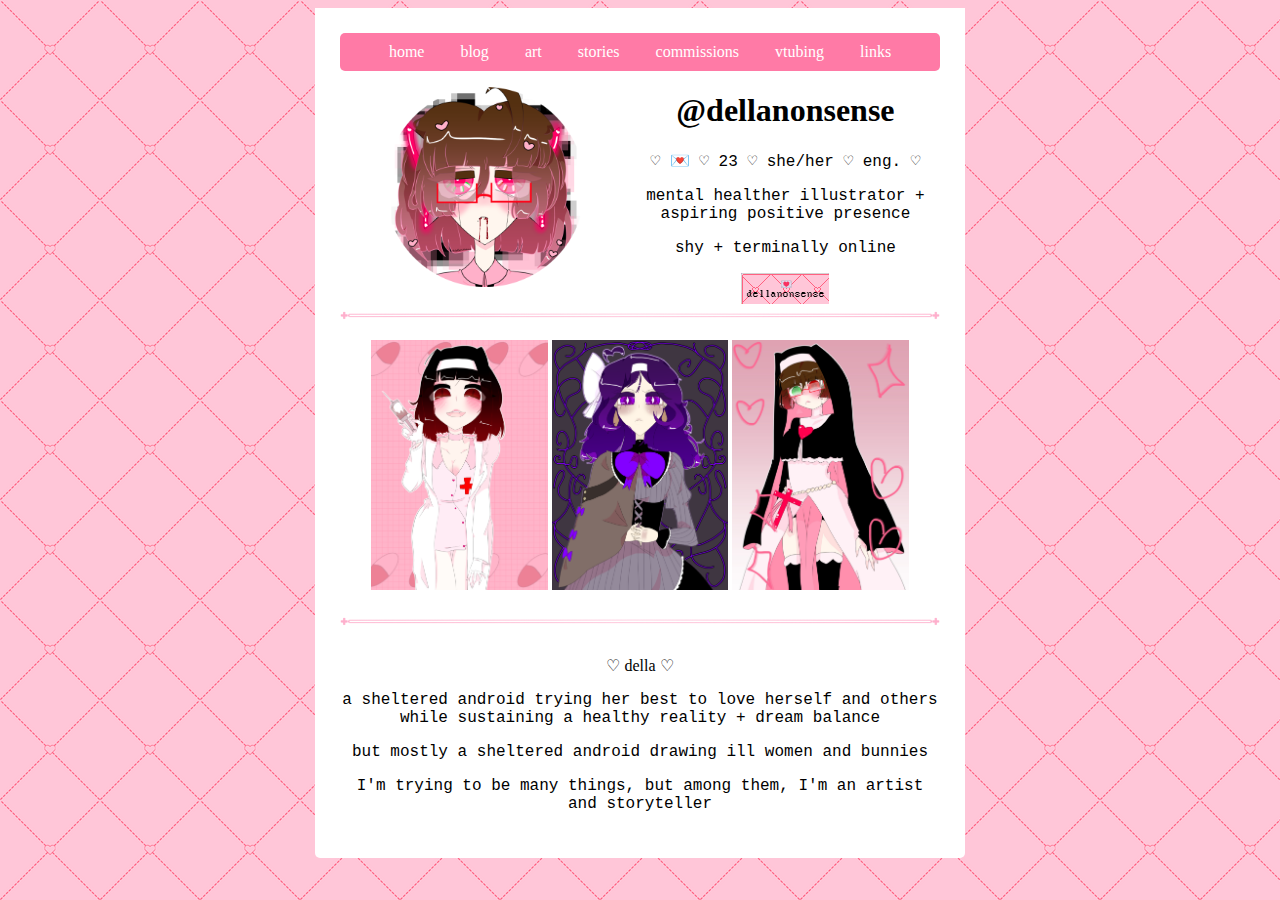
<file: index.html>
<!DOCTYPE html>
<html>
<head>
    <meta charset="UTF-8">
    <meta name="viewport" content="width=device-width, initial-scale=1">
    <title>dellanonsense</title>
    <link rel='icon' href='logo.png' type='image/x-icon'/>
    <link href="./style.css" rel="stylesheet" />
    <link href="./header.css" rel="stylesheet" />
    <a rel="me" href="https://mastodon.social/@dellanonsense"></a>
    <script src="https://code.jquery.com/jquery-3.7.1.min.js"></script>
    <script>
        $(function(){
        $("#topnav").load("navbar.html");
    });
    </script>
    <script>
        $(function(){
        $("#header").load("header.html");
    });
    </script>
</head>
<style>
.four {
    grid-column: 1 / 3;
    grid-row: 4;
    margin: auto;
}

.four img {
    height: 250px;
}

.five {
    grid-column: 1 / 3;
    grid-row: 5;
    margin: auto;
    padding: 5px;
}

.six {
    grid-column: 3 / 1;
    grid-row: 7;
}

.seven {
grid-column: 3 / 1;
grid-row: 9;
}

@media screen and (max-width : 600px) {
    .four {
        text-align: center;
    }
}
</style>
<body>
<div class="content">
    <div class="nav">
        <div class="topnav">
            <div id="topnav"></div>
        </div>
        <div class="header">
            <div id="header"></div>
        </div>
        </div>
    <div class="four">
        <img src="ohara lab nurse.png">
        <img src="lanie repaint of character.png">
        <img src="android nun.png">
    </div>
    <div class="five">
        <script type='text/javascript' src='https://storage.ko-fi.com/cdn/widget/Widget_2.js'></script><script type='text/javascript'>kofiwidget2.init('Support Me on Ko-fi', '#ff7aa6', 'A85246XK');kofiwidget2.draw();</script> 
    </div>
    <div class="six"><img src="pinkdivider.png" style="width: 100%""></div>
    <div class="seven">
        <p class="darktxt1"> ♡ della ♡ </p>
        <p class="darktxt2"> a sheltered android trying her best to love herself and others while sustaining a healthy reality + dream balance </p>
        <p class="darktxt2"> but mostly a sheltered android drawing ill women and bunnies </p>
        <p class="darktxt2"> I'm trying to be many things, but among them, I'm an artist and storyteller </p>
    </div>
</div>
</body>
</html>
</file>
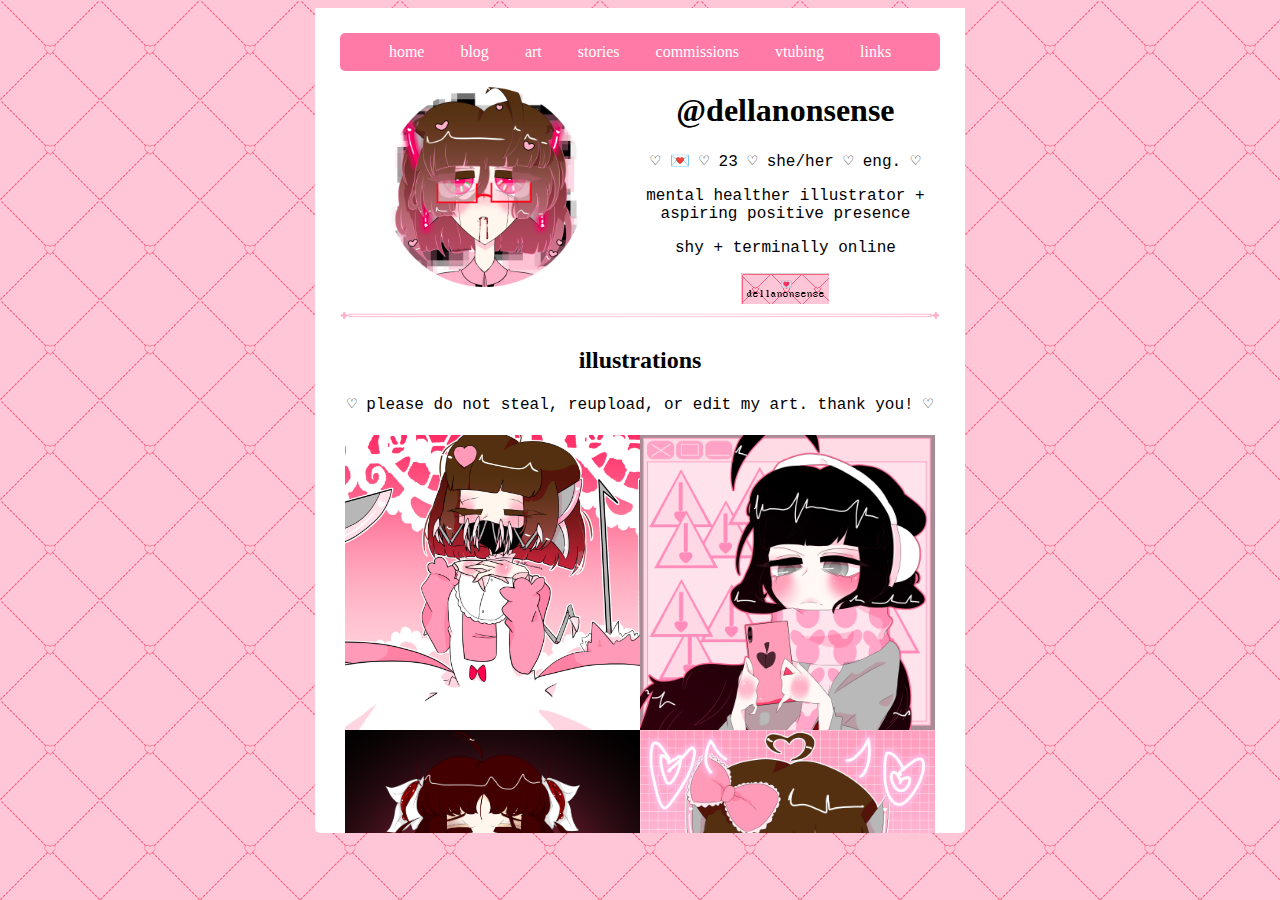
<file: art.html>
<!DOCTYPE html>
<html>
<head>
    <meta charset="UTF-8">
    <meta name="viewport" content="width=device-width, initial-scale=1">
    <title>dellanonsense</title>
    <link rel='icon' href='logo.png' type='image/x-icon'/>
    <link href="./style.css" rel="stylesheet" />
    <link href="./header.css" rel="stylesheet" />
    <script src="https://code.jquery.com/jquery-3.7.1.min.js"></script>
    <script>
        $(function(){
        $("#topnav").load("navbar.html");
    });
    </script>
    <script>
        $(function(){
        $("#header").load("header.html");
    });
    </script>
</head>
<style>
.four {
    grid-column: 1 / 3;
    grid-row: 4;
}
.five {
    display: grid;
    grid-column: 1 / 3;
    grid-row: 5;
    padding: 5px;
    margin: auto;
}

.five img {
    width: 100%;
}

.six {
    grid-column: 1 / 3;
    grid-row: 6;
    margin: auto;
    padding-top: 5px;
}
@media screen and (max-width : 600px) {
    .five {
        display: block;
    }
}
</style>
<body>
    <div class="content" style="padding-bottom: 0px;">
        <div class="nav">
        <div class="topnav">
            <div id="topnav"></div>
        </div>
        <div class="header">
            <div id="header"></div>
        </div>
        </div>
        <div class="four"> 
            <h2 class="darktxt1"> illustrations </h2>
            <p class="darktxt2"> ♡ please do not steal, reupload, or edit my art. thank you! ♡ </p>
        </div>
        <div class="five">
            <img src="possible header idk.png">
            <img src="hell is cold.png">
            <img src="her prosperity is ensured.png">
            <img src="peace della deco.png">
        <div class="six"><script type='text/javascript' src='https://storage.ko-fi.com/cdn/widget/Widget_2.js'></script><script type='text/javascript'>kofiwidget2.init('Support Me on Ko-fi', '#ff7aa6', 'A85246XK');kofiwidget2.draw();</script></div>
    </div>
</body>
</html>
</file>
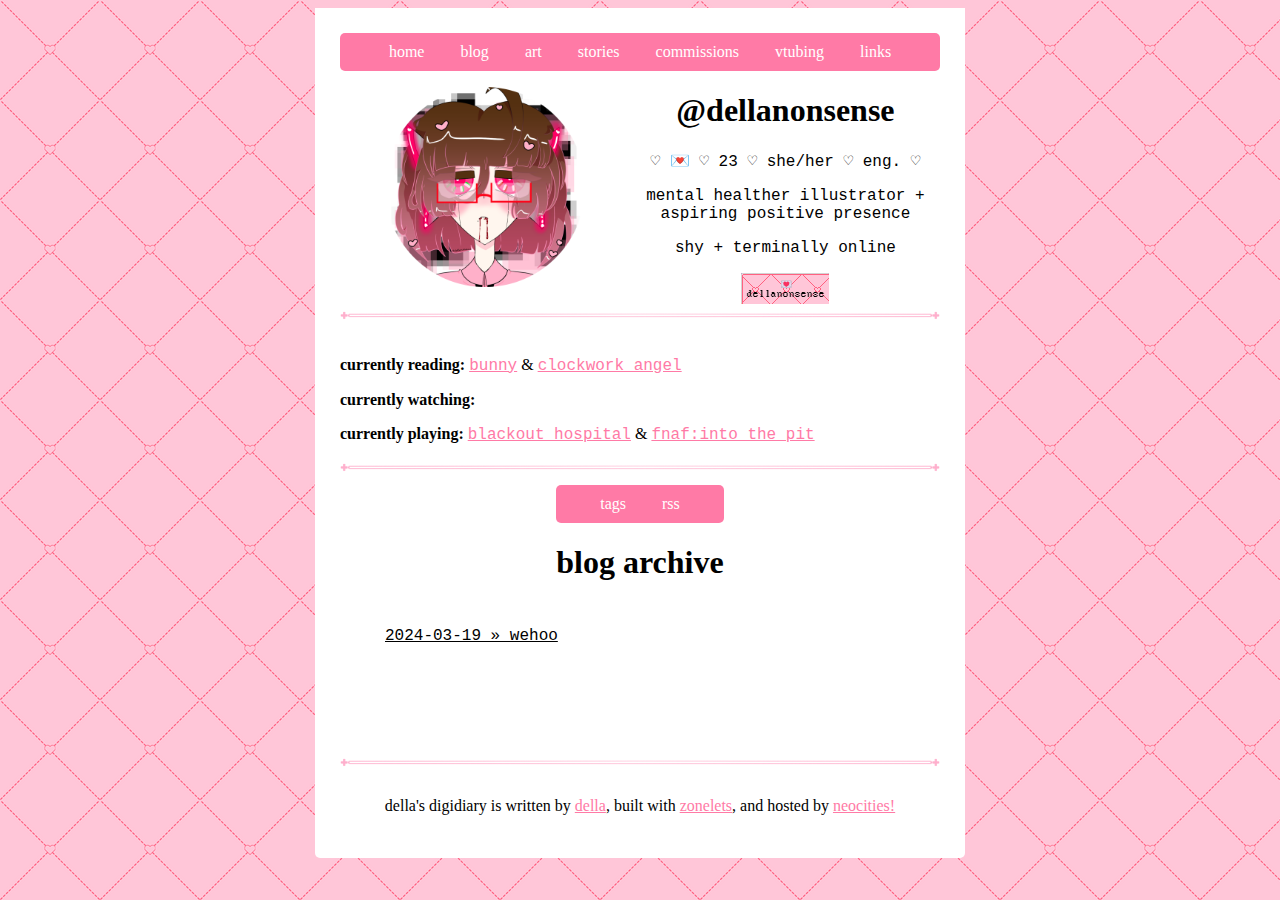
<file: blog.html>
<!DOCTYPE html>
<html>
<head>
    <meta charset="UTF-8">
    <meta name="viewport" content="width=device-width, initial-scale=1">
    <title>dellanonsense</title>
    <link rel='icon' href='logo.png' type='image/x-icon'/>
    <link href="./style.css" rel="stylesheet" />
    <link href="./header.css" rel="stylesheet" />
    <script src="https://code.jquery.com/jquery-3.7.1.min.js"></script>
    <script>
        $(function(){
        $("#topnav").load("navbar.html");
    });
    </script>
    <script>
        $(function(){
        $("#header").load("header.html");
    });
    </script>
</head>
<style>
.currently {
    grid-column: 3 / 1;
    grid-row: 4;
} 
.four {
    grid-column: 1 / 3;
    grid-row: 5;
    margin: auto;
}

.five {
    grid-column: 1 / 3;
    grid-row: 6 / 26;
    padding: 5px;
}

.six {
    grid-column: 3 / 1;
    grid-row: 27;
}

.seven {
grid-column: 3 / 1;
grid-row: 28;
margin: auto;
}
</style>
<body>
<div class="content">
    <div class="nav">
        <div class="topnav">
            <div id="topnav"></div>
        </div>
        <div class="header">
            <div id="header"></div>
        </div>
        </div>
        <div class="currently">
            <p><b>currently reading:</b>
                <a href="https://www.goodreads.com/book/show/42815544-bunny?ac=1&from_search=true&qid=un36wOVK6I&rank=2">bunny</a>
                &
                <a href="https://www.goodreads.com/book/show/7171637-clockwork-angel?ac=1&from_search=true&qid=xBEdapRHWm&rank=1">clockwork angel</a>
            </p>
            <p><b>currently watching:</b>
            
            </p>
            <p><b>currently playing:</b>
                <a href="https://arcadekitten.itch.io/blackout-hospital">blackout hospital</a>
                &
                <a href="https://store.steampowered.com/app/2638370/Five_Nights_at_Freddys_Into_the_Pit/">fnaf:into the pit</a>
            </p>
            <div class="headerdivider"><img src="pinkdivider.png" style="width: 100%;"></div>
        </div>
    <div class="four">

        <div class="topnav">
            <a href="/blogtags.html"> tags </a>
            <a href="https://dellanonsense.neocities.org/rss.xml"> rss </a>
        </div>
        <h1>blog archive</h1> 
    </div>
    <div class="five">
        <div id="postlistdiv"></div>
    </div>
    <div class="six"><img src="pinkdivider.png" style="width: 100%""></div>
    <div class="seven">
        <div id="footer"></div>
    </div>
</div>
  <script src="./script.js"></script>
</body>
</html>
</file>
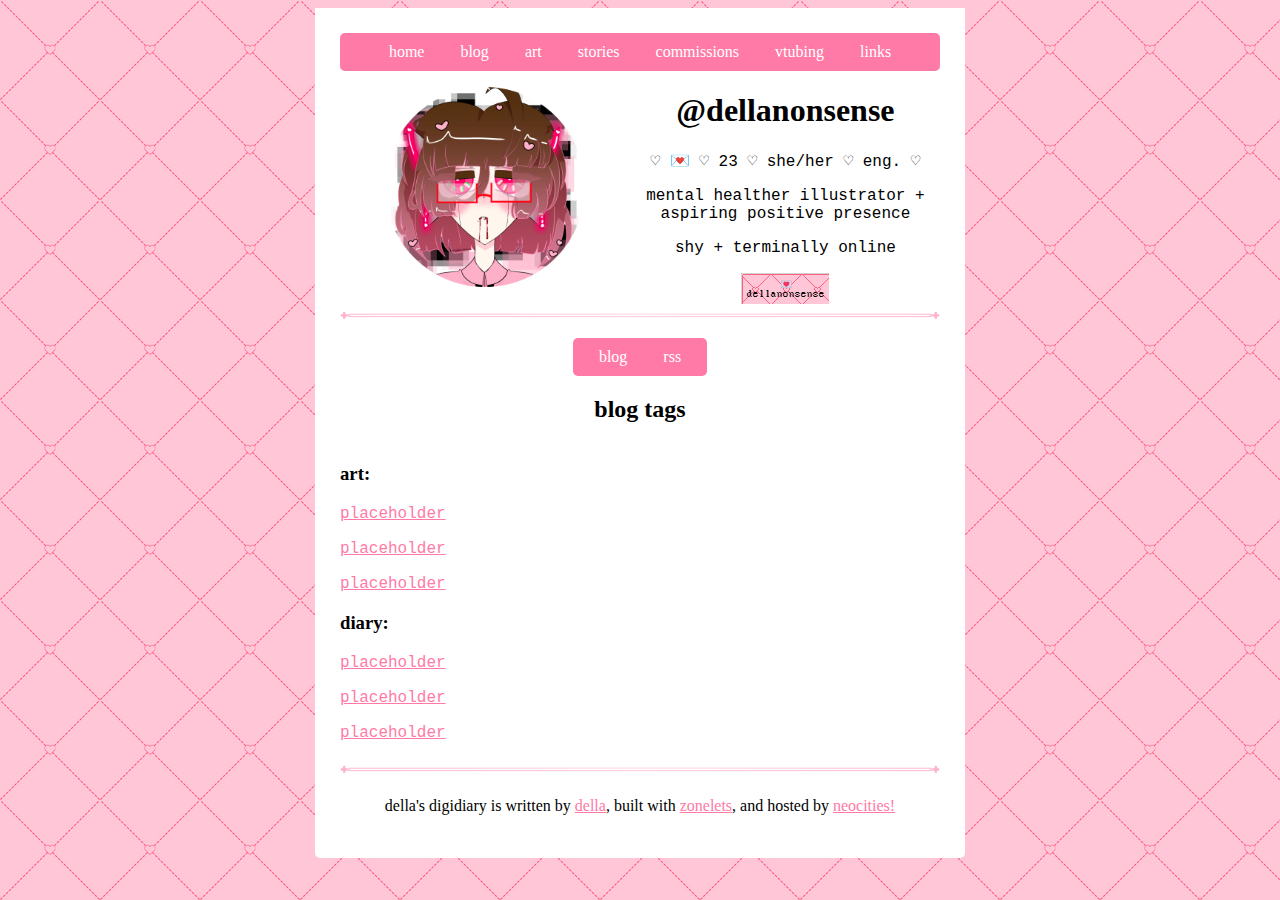
<file: blogtags.html>
<!DOCTYPE html>
<html>
<head>
    <meta charset="UTF-8">
    <meta name="viewport" content="width=device-width, initial-scale=1">
    <title>dellanonsense</title>
    <link rel='icon' href='logo.png' type='image/x-icon'/>
    <link href="./style.css" rel="stylesheet" />
    <link href="./header.css" rel="stylesheet" />
    <script src="https://code.jquery.com/jquery-3.7.1.min.js"></script>
    <script>
        $(function(){
        $("#topnav").load("navbar.html");
    });
    </script>
    <script>
        $(function(){
        $("#header").load("header.html");
    });
    </script>
</head>
<style>
.four {
    grid-column: 1 / 3;
    grid-row: 4;
    margin: auto;
}
.five {
    grid-column: 3 / 1;
    grid-row: 5;
}
.footer {
    grid-column: 3 / 1;
    grid-row: 6;
    margin: auto;
}
</style>
<body>
<div class="content">
    <div class="nav">
        <div class="topnav">
            <div id="topnav"></div>
        </div>
        <div class="header">
            <div id="header"></div>
        </div>
    </div>
    <div class="four">
        <div class="topnav">
            <a href="/blog.html"> blog </a>
            <a href="https://dellanonsense.neocities.org/rss.xml"> rss </a>
        </div>
        <h2 style="text-align: center;"> blog tags </h2>
    </div>
    <div class="five">
        <h3> art: </h3>
        <div class="currently">
        <p> <a href="/not_found.html">placeholder</a></p>
        <p> <a href="/not_found.html">placeholder</a></p>
        <p> <a href="/not_found.html">placeholder</a></p>
        </div>
        <h3> diary: </h3>
        <div class="currently">
        <p> <a href="/not_found.html">placeholder</a></p>
        <p> <a href="/not_found.html">placeholder</a></p>
        <p> <a href="/not_found.html">placeholder</a></p>
        </div>
    </div>
    <div class="footer">
        <img src="pinkdivider.png" style="width: 100%"">
        <div id="footer"></div>
    </div>
</div>
  <script src="./script.js"></script>
</body>
</html>
</file>
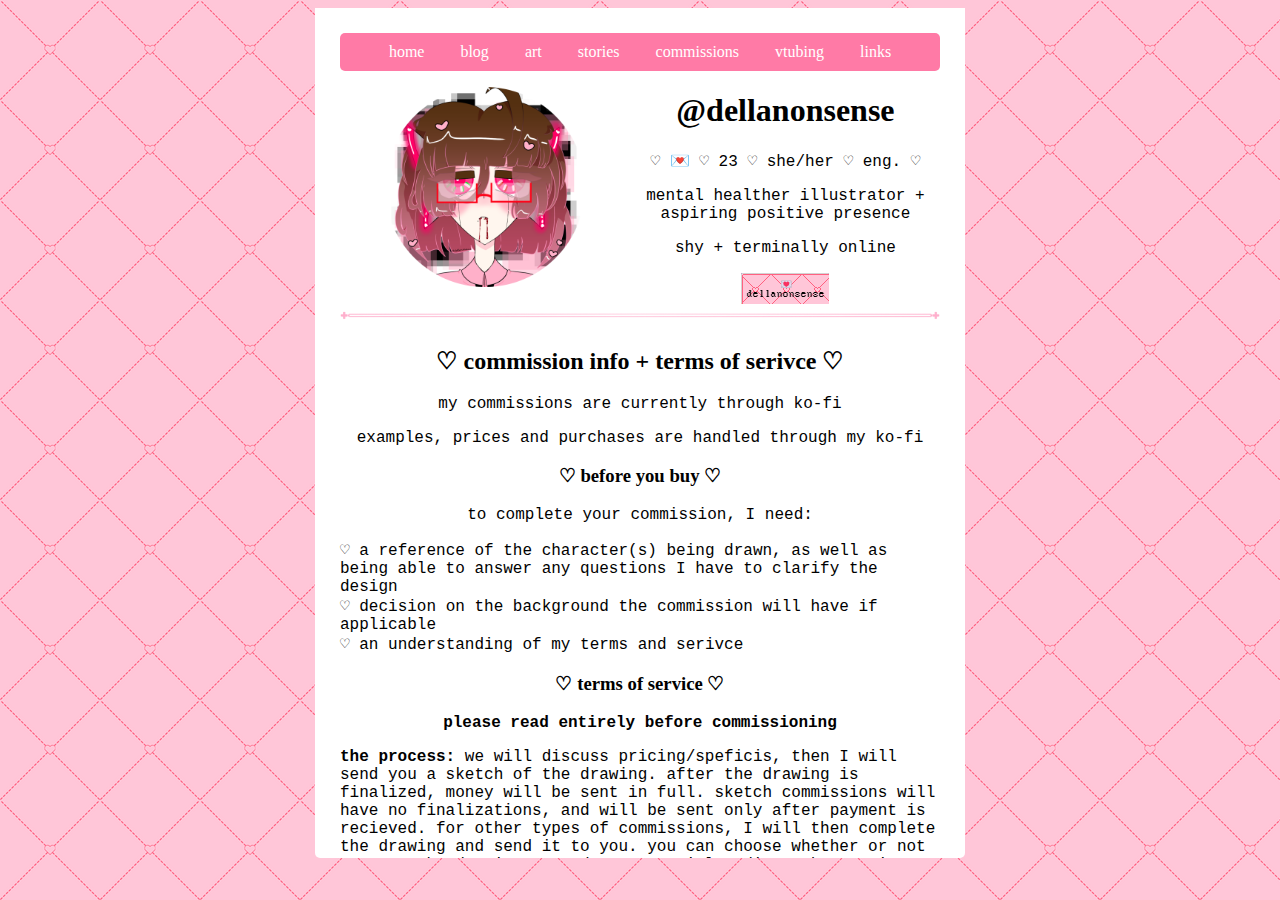
<file: comminfo.html>
<!DOCTYPE html>
<html>
<head>
    <meta charset="UTF-8">
    <meta name="viewport" content="width=device-width, initial-scale=1">
    <title>dellanonsense</title>
    <link rel='icon' href='logo.png' type='image/x-icon'/>
    <link href="./style.css" rel="stylesheet" />
    <link href="./header.css" rel="stylesheet" />
    <script src="https://code.jquery.com/jquery-3.7.1.min.js"></script>
    <script>
        $(function(){
        $("#topnav").load("navbar.html");
    });
    </script>
    <script>
        $(function(){
        $("#header").load("header.html");
    });
    </script>
</head>
<style>
.four {
    grid-column: 1 / 3;
    grid-row: 4;
    margin: auto;
}
.five {
    grid-column: 1 / 3;
    grid-row: 5;
}
.darktxt {
    font-family: 'Courier New', Courier, monospace;
    color: #000000;
    padding: auto;
}
ul {
  list-style-type: none;
  margin: 0;
  padding: 0;
}
</style>
<body>
    <div class="content">
        <div class="nav">
            <div class="topnav">
                <div id="topnav"></div>
            </div>
            <div class="header">
                <div id="header"></div>
            </div>
            </div>
        <div class="four">
            <script type='text/javascript' src='https://storage.ko-fi.com/cdn/widget/Widget_2.js'></script><script type='text/javascript'>kofiwidget2.init('Support Me on Ko-fi', '#ff7aa6', 'A85246XK');kofiwidget2.draw();</script>
        </div>
        <div class="five">
        <h2 class="darktxt1"> ♡ commission info + terms of serivce ♡</h2>
        <p class="darktxt2"> my commissions are currently through ko-fi </p>
        <p class="darktxt2"> examples, prices and purchases are handled through my ko-fi </p>
        <h3 class="darktxt1"> ♡ before you buy ♡ </h3>
        <p class="darktxt2"> to complete your commission, I need: </p>
        <p class="darktxt"> 
            <ul>
            <li class="darktxt"> ♡ a reference of the character(s) being drawn, as well as being able to answer any questions I have to clarify the design </li>
            <li class="darktxt"> ♡ decision on the background the commission will have if applicable </li>
            <li class="darktxt"> ♡ an understanding of my terms and serivce </li>
            </ul>
        </p>
        <h3 class="darktxt1"> ♡ terms of service ♡ </h3>
        <p class="darktxt2" style="font-weight: bold;"> please read entirely before commissioning </p>
        <p class="darktxt"> <b> the process: </b>we will discuss pricing/speficis, then I will send you a sketch of the drawing. after the drawing is finalized, money will be sent in full. sketch commissions will have no finalizations, and will be sent only after payment is recieved. for other types of commissions, I will then complete the drawing and send it to you. you can choose whether or not you wnt the drawing posted to my social media or kept private. </p>
        <p class="darktxt"> <b> complexity: </b>designs that are highly detailed will have a raised price that will be discussed depending on whether or not I can do it justice.</p>
        <p class="darktxt"> <b> rights: </b>I own the rights to every image I create. images can't be claimed as yours, or used for any commercial use (digital prints, clothing/stickers, etc). images can't be edited or altered, and watermarks can't be removed. I have the right to use every image except rights to the character in question, such as use in a portfolio or drawn on a livestream (UNLESS PRIVACY HAS BEEN SPECIFIED)</p>
        <p class="darktxt2"> Images can be used as profile/banner pictures with credit, and used on sites such as Toyhou.se with credit. </p>
        <p class="darktxt"> <b> canvas size: </b>canvases are initially 3,000 by 3,000 pixels with 350 dpi resolution, but may be lengthened depending on character design and complexity. For example, most fullbody illustrations will be in a rectangular A4 canvas.</p>
        <p class="darktxt"> <b> denying a commission: </b>I can deny a commission for any reason until the sketch has been finalized and payment has been sent.</p>
        <p class="darktxt"> <b> cancelations: </b>a commission can be canceled before payment has been sent. remember, payment is to be sent after the confirmation sketch.</p>
        <p class="darktxt"> <b> time: </b>I currently can promise a commission done within 1-2 days of the sketch being finalized unless circumstances don't allow it. I will be try to be as communicative as I can.</p>
        <p class="darktxt"> <b> edits: </b>small edits can be made to the illustration during the sketch stage. please be as clear as possible.</p>
    </div>
        </div>
</body>
</html>
</file>
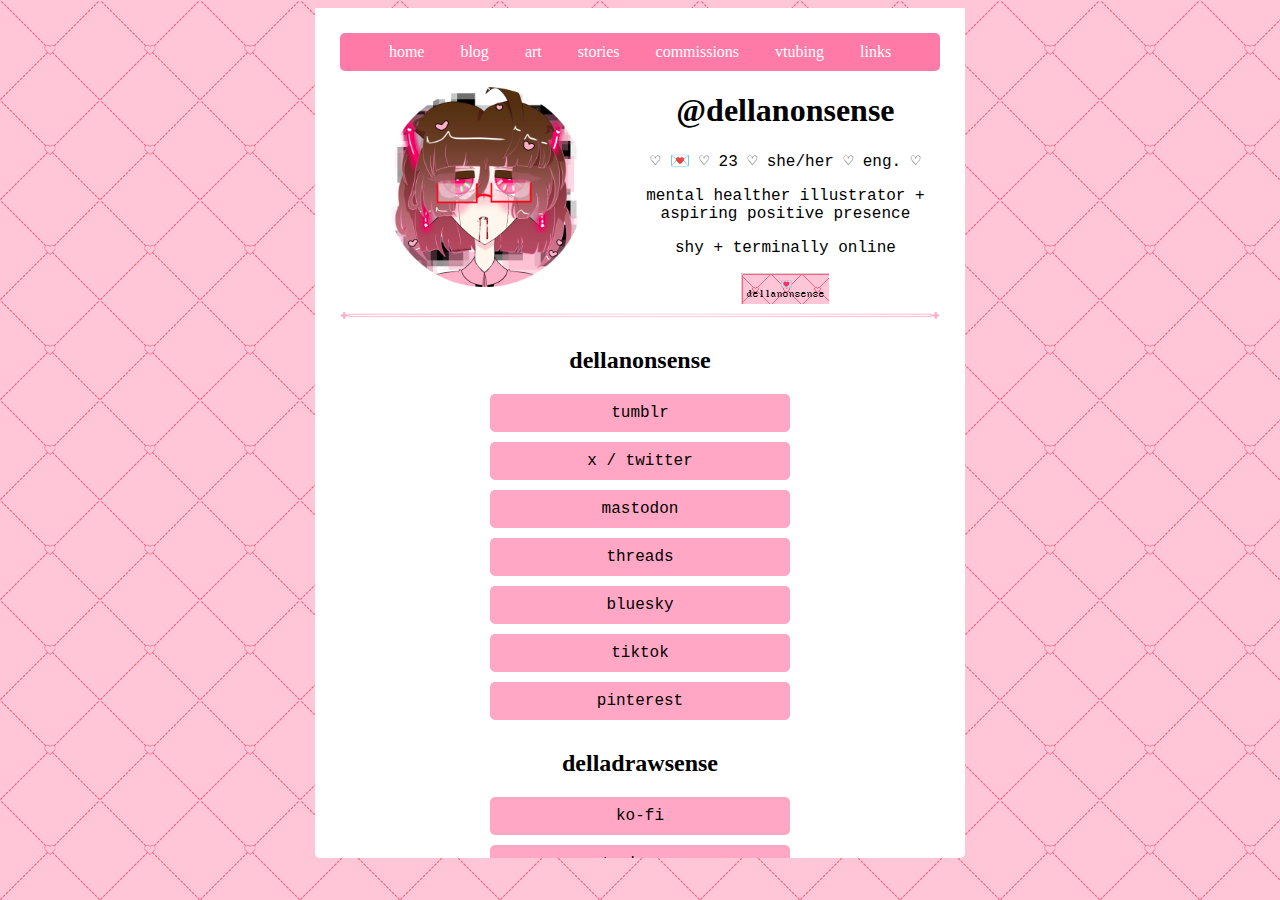
<file: links.html>
<!DOCTYPE html>
<html>
<head>
    <meta charset="UTF-8">
    <meta name="viewport" content="width=device-width, initial-scale=1">
    <title>dellanonsense</title>
    <link rel='icon' href='logo.png' type='image/x-icon'/>
    <link href="./style.css" rel="stylesheet" />
    <link href="./header.css" rel="stylesheet" />
    <script src="https://code.jquery.com/jquery-3.7.1.min.js"></script>
    <script>
        $(function(){
        $("#topnav").load("navbar.html");
    });
    </script>
    <script>
        $(function(){
        $("#header").load("header.html");
    });
    </script>
</head>
<style>
.button {
    background-color: #ffa7c4;
    border-radius: 5px;
    padding-top: 10px;
    padding-bottom: 10px;
    margin-bottom: 10px;
}

.button a {
    display: block;
    color: rgb(0, 0, 0);
    text-decoration: none;
    text-align: center;
    font-family: 'Courier New', Courier, monospace;
}
.four {
    grid-column: 1 / 3;
    grid-row: 4;
    margin: auto;
    width: 300px;
}
.five {
    grid-column: 1 / 3;
    grid-row: 5;
    margin: auto;
    width: 300px;
}
.six {
    grid-column: 1 / 3;
    grid-row: 6;
    margin: auto;
    width: 300px;
}
.seven {
    grid-column: 1 / 3;
    grid-row: 7;
    margin: auto;
    width: 300px;
}
.eight {
    grid-column: 1 / 3;
    grid-row: 8;
    margin: auto;
    width: 300px;
}
</style>
<body>
    <div class="content">
        <div class="nav">
            <div class="topnav">
                <div id="topnav"></div>
            </div>
            <div class="header">
                <div id="header"></div>
            </div>
    </div>
    <div class="four">
        <h2 class="darktxt1"> dellanonsense </h2>
        <div class="button"><a href="https://dellanonsense.tumblr.com/"> tumblr </a></div>
        <div class="button"><a href="https://twitter.com/dellanonsense"> x / twitter </a></div>
        <div class="button"><a href="https://mastodon.social/@dellanonsense"> mastodon </a></div>
        <div class="button"><a href="https://www.threads.net/@dellanonsense"> threads </a></div>
        <div class="button"><a href="https://bsky.app/profile/dellanonsense.neocities.org"> bluesky </a></div>
        <div class="button"><a href="https://www.tiktok.com/@dellanonsense"> tiktok </a></div>
        <div class="button"><a href="https://www.pinterest.com/dellanonsense/"> pinterest </a></div>
    </div>
    <div class="five">
        <h2 class="darktxt1"> delladrawsense </h2>
        <div class="button"><a href="https://ko-fi.com/dellanonsense"> ko-fi </a></div>
        <div class="button"><a href="https://toyhou.se/dellanonsense"> toyhouse </a></div>
        <div class="button"><a href="https://twitter.com/delladrawsense"> x / twitter </a></div>
        <div class="button"><a href="https://delladrawsense.tumblr.com/"> tumblr </a></div>
        <div class="button"><a href="https://www.instagram.com/delladrawsense/"> instagram </a></div>
    </div>
    <div class="six">
        <h2 class="darktxt1"> v-streaming </h2>
        <div class="button"><a href="https://dellastreamschedule.super.site/"> stream schedule </a></div>
        <div class="button"><a href="https://www.youtube.com/@dellanonsense"> youtube </a></div>
    </div>
    <div class="seven">
        <h2 class="darktxt1"> delaneyscribbles (hiatus) </h2>
        <div class="button"><a href="https://www.instagram.com/dellascribbles/"> instagram </a></div>
        <div class="button"><a href="https://delaneyscribbles.wordpress.com/"> wordpress </a></div>
    </div>
    <div class="eight">
        <h2 class="darktxt1"> gamedev (hiatus) </h2>
        <div class="button"><a href="https://dellanonsense.itch.io/"> itchio </a></div>
    </div>
    </div>
</body>
</html>
</file>
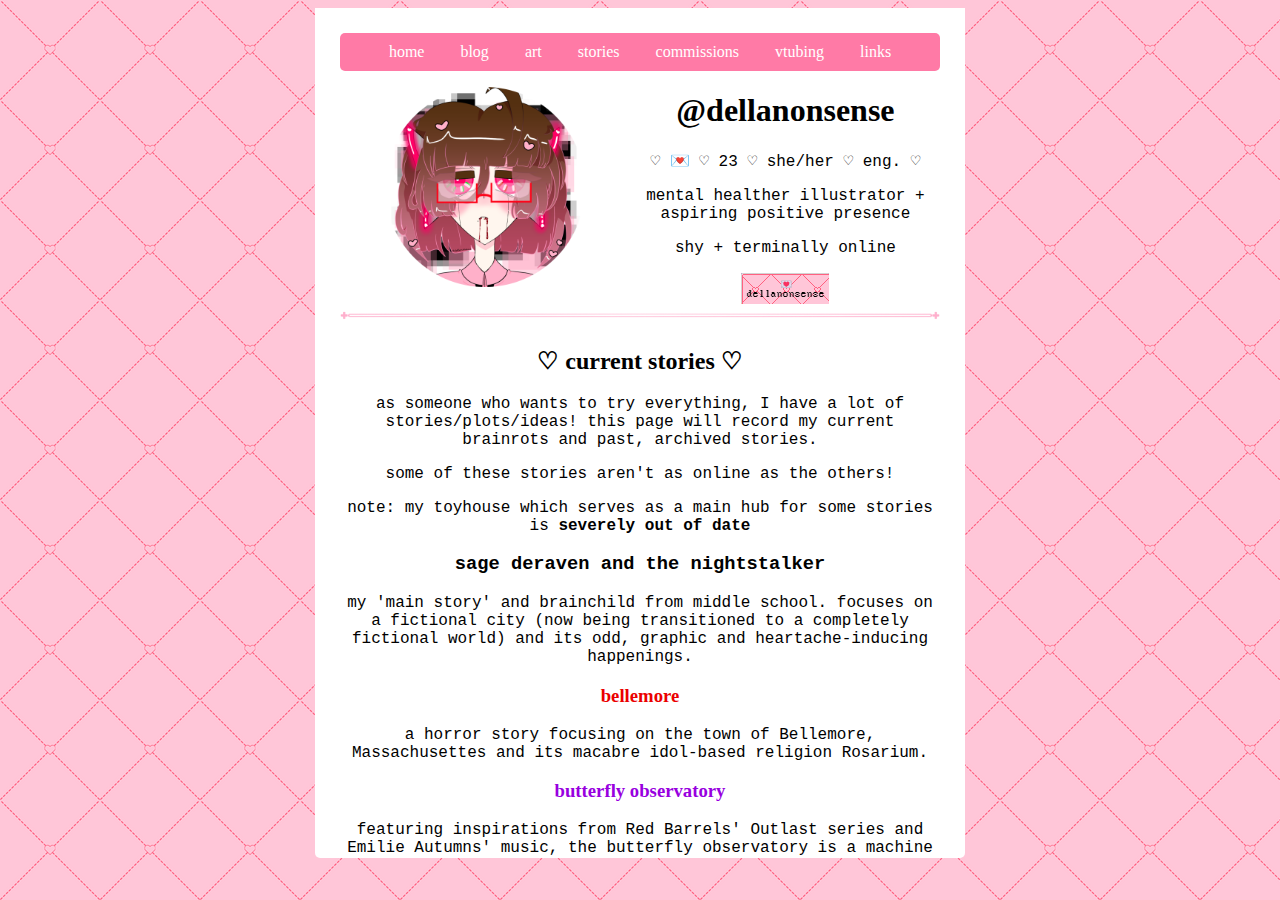
<file: stories.html>
<!DOCTYPE html>
<html>
<head>
    <meta charset="UTF-8">
    <meta name="viewport" content="width=device-width, initial-scale=1">
    <title>dellanonsense</title>
    <link rel='icon' href='logo.png' type='image/x-icon'/>
    <link href="./style.css" rel="stylesheet" />
    <link href="./header.css" rel="stylesheet" />
    <script src="https://code.jquery.com/jquery-3.7.1.min.js"></script>
    <script>
        $(function(){
        $("#topnav").load("navbar.html");
    });
    </script>
    <script>
        $(function(){
        $("#header").load("header.html");
    });
    </script></head>
<style>
.four {
    grid-column: 1 / 3;
    grid-row: 4;
}
.sdrtitle {
    color: #000000;
    font-family: 'Courier New', Courier, monospace;
    text-align: center;
}

.bellemoretitle {
    color: #eb0000;
    font-family: 'Georgia', Times, serif,;
    text-align: center;
}

.butterflytitle {
    color: #9800df;
    font-family: 'EB Garamond', Serif, serif;
    text-align: center;
}

.aniseedtitle {
    color: rgb(241, 212, 81);
    font-family: 'Neuton', Serif, serif;
    text-align: center;
}

.mediversetitle {
    color: hotpink;
    font-family: 'Segoe UI', Verdana, sans-serif;
    text-align: center;
}

.damascustitle {
    color:skyblue;
    font-family: 'Times New Roman', Times, serif;
    text-align: center;
}
</style>
<body>
    <div class="content">
        <div class="nav">
            <div class="topnav">
                <div id="topnav"></div>
            </div>
            <div class="header">
                <div id="header"></div>
            </div>
            </div>
        <div class="four">
            <h2 class="darktxt1"> ♡ current stories ♡ </h2>
            <p class="darktxt2"> as someone who wants to try everything, I have a lot of stories/plots/ideas! this page will record my current brainrots and past, archived stories. </p>
            <p class="darktxt2"> some of these stories aren't as online as the others! </p>
            <p class="darktxt2"> note: my toyhouse which serves as a main hub for some stories is <b>severely out of date</b> </p>
            <h3 class="sdrtitle"> sage deraven and the nightstalker </h3>
            <p class="darktxt2"> my 'main story' and brainchild from middle school. focuses on a fictional city (now being transitioned to a completely fictional world) and its odd, graphic and heartache-inducing happenings. </p>
            <h3 class="bellemoretitle"> bellemore </h3>
            <p class="darktxt2"> a horror story focusing on the town of Bellemore, Massachusettes and its macabre idol-based religion Rosarium. </p>
            <h3 class="butterflytitle"> butterfly observatory </h3>
            <p class="darktxt2"> featuring inspirations from Red Barrels' Outlast series and Emilie Autumns' music, the butterfly observatory is a machine that harbors a horrid creature inside. the story focuses on its repercussions, history, and the workings of the big business owning it. </p>
            <img src="pinkdivider.png" style="width: 100%;">
            <h2 class="darktxt1"> ♡ archived stories ♡ </h2>
            <p class="darktxt2"> stories or ideas that have lost steam or interest altogether, but have a prescence online </p>
            <p class="darktxt2"> this exists more for people who see those works and wonder where they're from! </p>
            <h3 class="aniseedtitle"> aniseed asylum </h3>
            <p class="darktxt2"> considered to me to be a precursor to the butterfly obseratory, the aniseed asylum told the storiers of inmates in this fictional asylum. </p>
            <h3 class="mediversetitle"> mediverse </h3>
            <p class="darktxt2"> very underdeveloped and only for aesthetics, mediverse is mainly a few eyecandy characters with some lore. </p>
            <h3 class="damascustitle"> damascus </h3>
            <p class="darktxt2"> a generic crime-ridden city with angels and demons. very undeveloped, but has some artwork and characters associated with it. </p>
        </div>
    </div>   
</body>
</html>
</file>
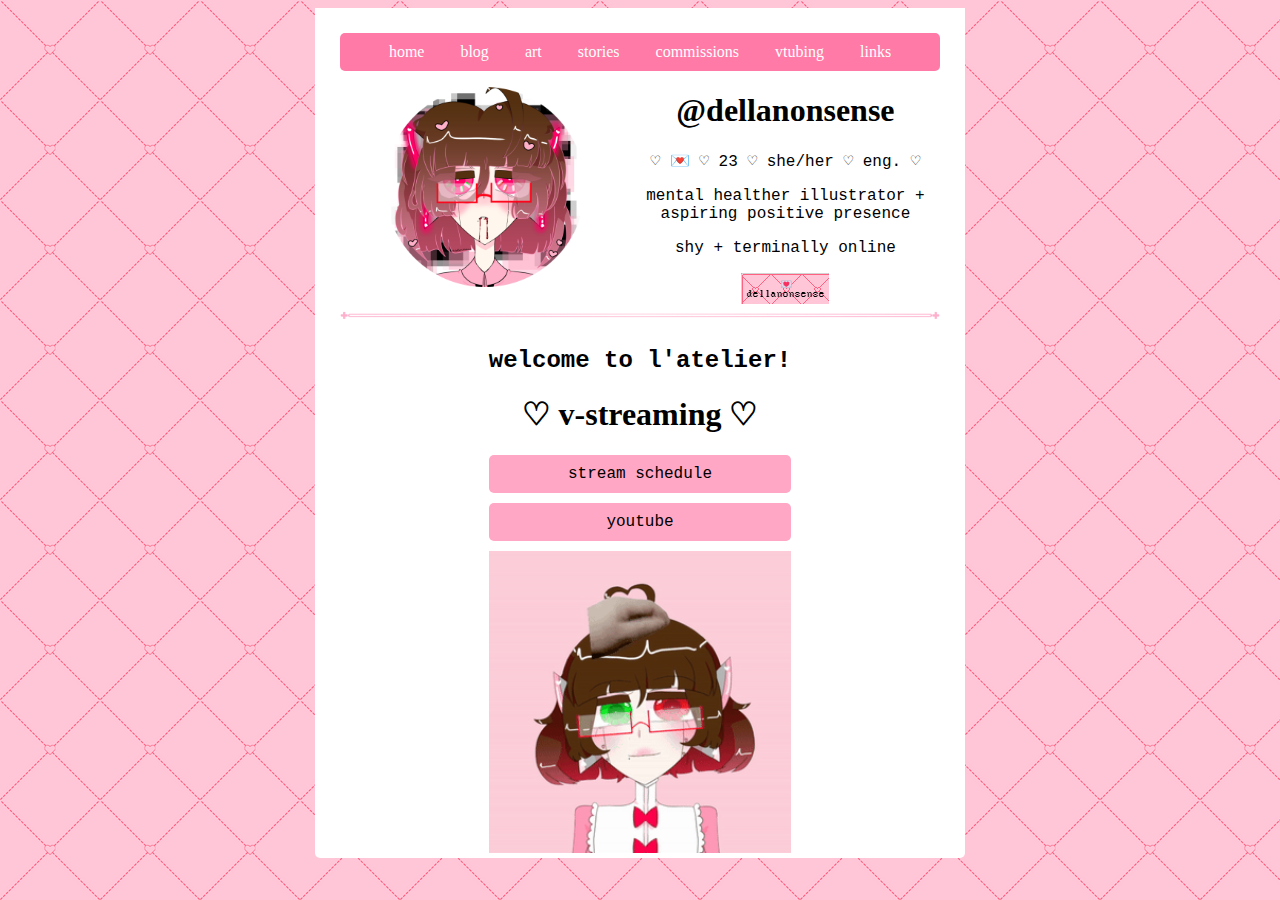
<file: streaming.html>
<!DOCTYPE html>
<html>
<head>
    <meta charset="UTF-8">
    <meta name="viewport" content="width=device-width, initial-scale=1">
    <title>dellanonsense</title>
    <link rel='icon' href='logo.png' type='image/x-icon'/>
    <link href="./style.css" rel="stylesheet" />
    <link href="./header.css" rel="stylesheet" />
    <script src="https://code.jquery.com/jquery-3.7.1.min.js"></script>
    <script>
        $(function(){
        $("#topnav").load("navbar.html");
    });
    </script>
    <script>
        $(function(){
        $("#header").load("header.html");
    });
    </script>
</head>
<style>
.button {
    background-color: #ffa7c4;
    border-radius: 5px;
    padding-top: 10px;
    padding-bottom: 10px;
    margin-bottom: 10px;
}
.button a {
    display: block;
    color: rgb(0, 0, 0);
    text-decoration: none;
    text-align: center;
    font-family: 'Courier New', Courier, monospace;
}
.four {
    grid-column: 1 / 3;
    grid-row: 4;
    margin: auto;
}
.five {
    grid-column: 1 / 3;
    grid-row: 5;
    margin: auto;
}
.six {
    grid-column: 1 / 3;
    grid-row: 6;
    margin: auto;
    width: 300px;
}
.seven {
    grid-column: 1 / 3;
    grid-row: 7;
    margin: auto;
}
.eight {
    grid-column: 1 / 3;
    grid-row: 8;
    margin: auto;
}
.nine {
    grid-column: 1 / 3;
    grid-row: 9;
    margin: auto;
}
</style>
<body>
    <div class="content">
        <div class="nav">
            <div class="topnav">
                <div id="topnav"></div>
            </div>
            <div class="header">
                <div id="header"></div>
            </div>
    </div>
    <div class="four">
        <h2 class="darktxt2"> welcome to l'atelier! </h2>
        <h1 class="darktxt1"> ♡ v-streaming ♡</h1>
        <div class="button"><a href="https://dellanonsense.notion.site/14ace95f5769460bb31cf559df6cebd0?v=fae42e2435ff4370b78d295231d417e0"> stream schedule </a></div>
        <div class="button"><a href="https://www.youtube.com/@dellanonsense"> youtube </a></div>
        <img src="vtuber.gif" width="100%">
    </div>
    <div class="five">
        <h3 class="darktxt2"> oshi mark: 💌 </h3>
        <h3 class="darktxt2"> fan name: nonsensicals </h3>
        <h3 class="darktxt2"> contact e-mail: dellanonsense@gmail.com </h3>
    </div>
    <div class="six">
        <img src="vtuber logo.png" style="width:100%;">
    </div>
    <div class="seven">
        <p class="darktxt2"> hello! I'm a (current on hitus) vartist who hopes to stream again! I mainly focus on illustrations and drawing, but also play some games!</p>
        <p class="darktxt2"> my streams are <b> 18+ </b> because of topics and language. please respect that! </p>
    </div>
    <div class="eight">
        <h2 class="darktxt1"> ♡ hastags ♡ </h2>
        <p class="darktxt2"> TBA! </p>
        <h3 class="darktxt1"> ♡ currently all assets (model, overlays, alerts, etc.) are made by me! ♡ </h3>
        <h3 class="darktxt1"> ♡ I also rigged my own model! (no live2d questions pls) ♡ </h3>
        <h2 class="darktxt1"> ♡ lore ♡ </h2>
        <p class="darktxt2"> l’aetlier was a laboratory studying cyber-organic mutations, lead by a scientist and his church-appointed assistant. she was an android named della. </p>
        <p class="darktxt2"> overtime, the cold android felt the experiments were wrong; in return, the scientist she trusted most made her a test subject. </p>
        <p class="darktxt2"> as l’atelier rotted, and everyone left, della remained in her mangled, distorted state. </p>
        <p class="darktxt2"> she was doomed to eventually go offline and be one of the other desecrated bodies, until with a burst of pink light- all of l’atelier disappeared. </p>
        <p class="darktxt2"> now there are rumors of a chapel wandering the void. some say it used to be a laboratory. android nuns walk the halls and chambers seeking art, music, stories and expression. all of them bearing a striking resemblance to the scientist’s assistant, della. </p>
        <p class="darktxt2"> the “della” you see is one such android. </p>
    </div>
</body>
</html>
</file>
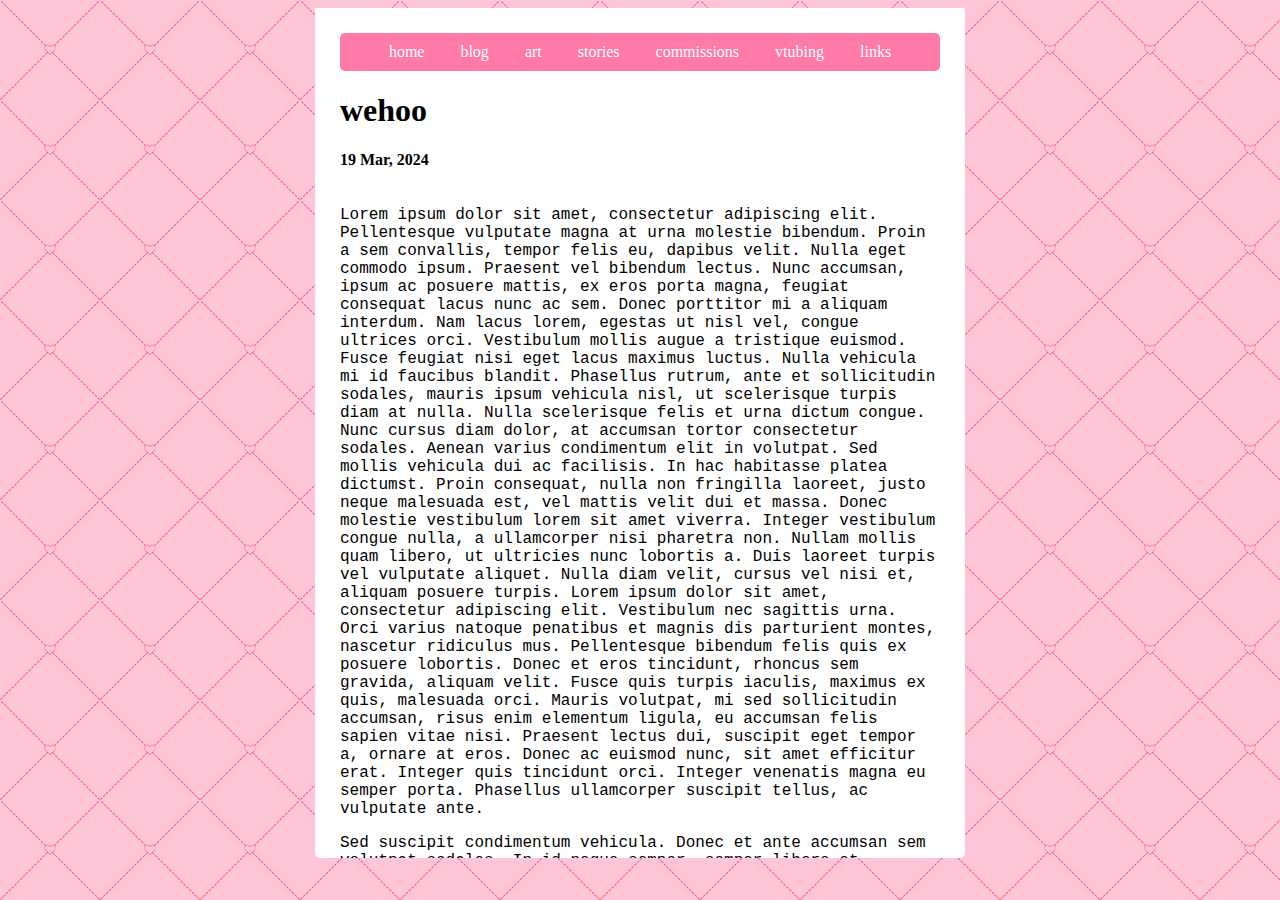
<file: posts/2024-03-19-wehoo.html>
<!DOCTYPE html>
<html>
<head>
    <meta charset="UTF-8">
    <meta name="viewport" content="width=device-width, initial-scale=1">
    <title>dellanonsense</title>
    <link rel='icon' href='/logo.png' type='image/x-icon'/>
    <link href="/style.css" rel="stylesheet"/>
    <script src="https://code.jquery.com/jquery-3.7.1.min.js"></script>
    <script>
        $(function(){
        $("#topnav").load("/navbar.html");
    });
    </script>
    <link rel="alternate" type="application/rss+xml" href="/rss.xml" title="RSS">
</head>
<style>

</style>
<body>
<div class="content">
    <div class="nav">
        <div class="topnav">
            <div id="topnav"></div>
        </div>
    </div>
    <div class="blogheader">
        <h1 id="postTitleH1"></h1>
        <h4 id="postDate"></h4>
    </div>
    <div class="blogtxt">
       <p> Lorem ipsum dolor sit amet, consectetur adipiscing elit. Pellentesque vulputate magna at urna molestie bibendum. Proin a sem convallis, tempor felis eu, dapibus velit. Nulla eget commodo ipsum. Praesent vel bibendum lectus. Nunc accumsan, ipsum ac posuere mattis, ex eros porta magna, feugiat consequat lacus nunc ac sem. Donec porttitor mi a aliquam interdum. Nam lacus lorem, egestas ut nisl vel, congue ultrices orci. Vestibulum mollis augue a tristique euismod. Fusce feugiat nisi eget lacus maximus luctus. Nulla vehicula mi id faucibus blandit. Phasellus rutrum, ante et sollicitudin sodales, mauris ipsum vehicula nisl, ut scelerisque turpis diam at nulla. Nulla scelerisque felis et urna dictum congue. Nunc cursus diam dolor, at accumsan tortor consectetur sodales. Aenean varius condimentum elit in volutpat. Sed mollis vehicula dui ac facilisis. In hac habitasse platea dictumst. Proin consequat, nulla non fringilla laoreet, justo neque malesuada est, vel mattis velit dui et massa. Donec molestie vestibulum lorem sit amet viverra. Integer vestibulum congue nulla, a ullamcorper nisi pharetra non. Nullam mollis quam libero, ut ultricies nunc lobortis a. Duis laoreet turpis vel vulputate aliquet. Nulla diam velit, cursus vel nisi et, aliquam posuere turpis. Lorem ipsum dolor sit amet, consectetur adipiscing elit. Vestibulum nec sagittis urna. Orci varius natoque penatibus et magnis dis parturient montes, nascetur ridiculus mus. Pellentesque bibendum felis quis ex posuere lobortis. Donec et eros tincidunt, rhoncus sem gravida, aliquam velit. Fusce quis turpis iaculis, maximus ex quis, malesuada orci. Mauris volutpat, mi sed sollicitudin accumsan, risus enim elementum ligula, eu accumsan felis sapien vitae nisi. Praesent lectus dui, suscipit eget tempor a, ornare at eros. Donec ac euismod nunc, sit amet efficitur erat. Integer quis tincidunt orci. Integer venenatis magna eu semper porta. Phasellus ullamcorper suscipit tellus, ac vulputate ante.</p>
       <p> Sed suscipit condimentum vehicula. Donec et ante accumsan sem volutpat sodales. In id neque semper, semper libero et, convallis urna. Ut rhoncus ipsum ut nisi varius tempus. Suspendisse elementum tincidunt ipsum, sit amet euismod libero commodo at. Duis in nulla eget nisi placerat viverra. Fusce congue diam vitae mauris eleifend lacinia. In volutpat blandit odio, non scelerisque nisl pretium et. Phasellus eleifend sollicitudin turpis ac ullamcorper. Interdum et malesuada fames ac ante ipsum primis in faucibus. Pellentesque non volutpat massa. Cras et vestibulum diam. Fusce ac porttitor justo. Fusce blandit non dolor suscipit iaculis. Suspendisse quis varius ipsum. Etiam vitae porttitor erat. Duis finibus urna sed lorem maximus suscipit. Donec vel mi eu quam dapibus sagittis id ac urna. Phasellus scelerisque ante quam, in varius diam venenatis ac. Maecenas luctus convallis pretium. Orci varius natoque penatibus et magnis dis parturient montes, nascetur ridiculus mus. Nam eros purus, sodales at commodo et, consectetur sagittis risus. Sed cursus libero venenatis, egestas eros eget, semper diam. Duis in pulvinar orci, et sollicitudin ante. Phasellus eleifend condimentum sapien. </p>
    </div>
    <div class="blogfooter">
        <img src="/pinkdivider.png" style="width: 100%"">
        <div id="nextprev"></div>
        <div id="footer"></div>
    </div>
  <script src="../script.js"></script>
</div>
</body>
</html>
</file>
<file: style.css>
body {
    background-image: url('bg.png');
    background-repeat: repeat;
}

.content {
    background-color: white;
    margin: auto;
    width: 600px;
    height: 800px;
    overflow-y: scroll;
    scrollbar-width: none;
    padding: 25px;
    display: grid;
    border-radius: 5px;
    border-top-left-radius: 0px;
    border-top-right-radius: 0px;
}

@media screen and (max-width : 600px) {
    .content {
        width: auto;
    }
    #topnav a {
        padding-top: 10px;
        padding-bottom: 10px;
    }
}

.button {
    background-color: #FEAEBE;
    border-radius: 10px;
}

.darktxt2 {
    color: #000000;
    font-family: 'Courier New', Courier, monospace;
    text-align: center;
}

.darktxt1 {
    color: #000000;
    font-family: 'Playfair Display', Serif, serif;
    text-align: center;
}

.topnav {
    background-color: #ff7aa6;
    overflow: hidden;
    border-radius: 5px;
    padding: 10px;
    text-align: center;
}

.topnav a {
    color: #ffffff;
    text-align: center;
    padding: 14px 16px;
    text-decoration: none;
}

  #postlistdiv ul {
    list-style-type: none;
  }
  #recentpostlistdiv ul {
    list-style-type: none;
  }
  #nextprev {
    text-align: center;
  }
  
#footer {
    color: #000000;
    font-family: 'Playfair Display', Serif, serif;
    text-align: center;
}

#footer a {
    color:#ff7aa6;
    font-family: 'Playfair Display', Serif, serif;
}

#nextprev a {
    color:#ff7aa6;
    font-family: 'Playfair Display', Serif, serif;
}

.blogheader {
    grid-column: 1 / 3;
    display: block;
    color:#000000;
    font-family: 'Playfair Display', Serif, serif;
}

.blogtxt {
    grid-row: 4 / 6;
    display: block;
    margin: auto;
    color: #000000;
    font-family: 'Courier New', Courier, monospace;
}

.blogfooter {
    grid-column: 1 / 3;
    grid-row: 7;
    display: block;
    margin: auto;
}

#postlistdiv a {
    color: #000000;
    font-family: 'Courier New', Courier, monospace;
}

.currently {
    margin: 0%;
    text-align: left;
}

.currently a {
    font-family: 'Courier New', Courier, monospace;
    color: #ff7aa6;
}
</file>
<file: header.css>
#header {
    display: grid;
}

.nav {
    grid-column: 1 / 3;
    grid-row: 1;
}

.one {
    grid-column: 1 / 1;
    grid-row: 2 / 4;
    display: block;
    margin: auto;
}

.two {
   grid-column: 2 / 3; 
   grid-row: 2;
}

.three {
    grid-column: 2 / 3; 
    grid-row: 3;
    text-align: center;
}

.headerdivider {
    grid-column: 3 / 1;
    grid-row: 4;
}

@media screen and (max-width : 600px) {
    #header {
        display: block;
    }
    .one {
        padding-top: 10px;
        text-align: center;
    }
}
</file>
